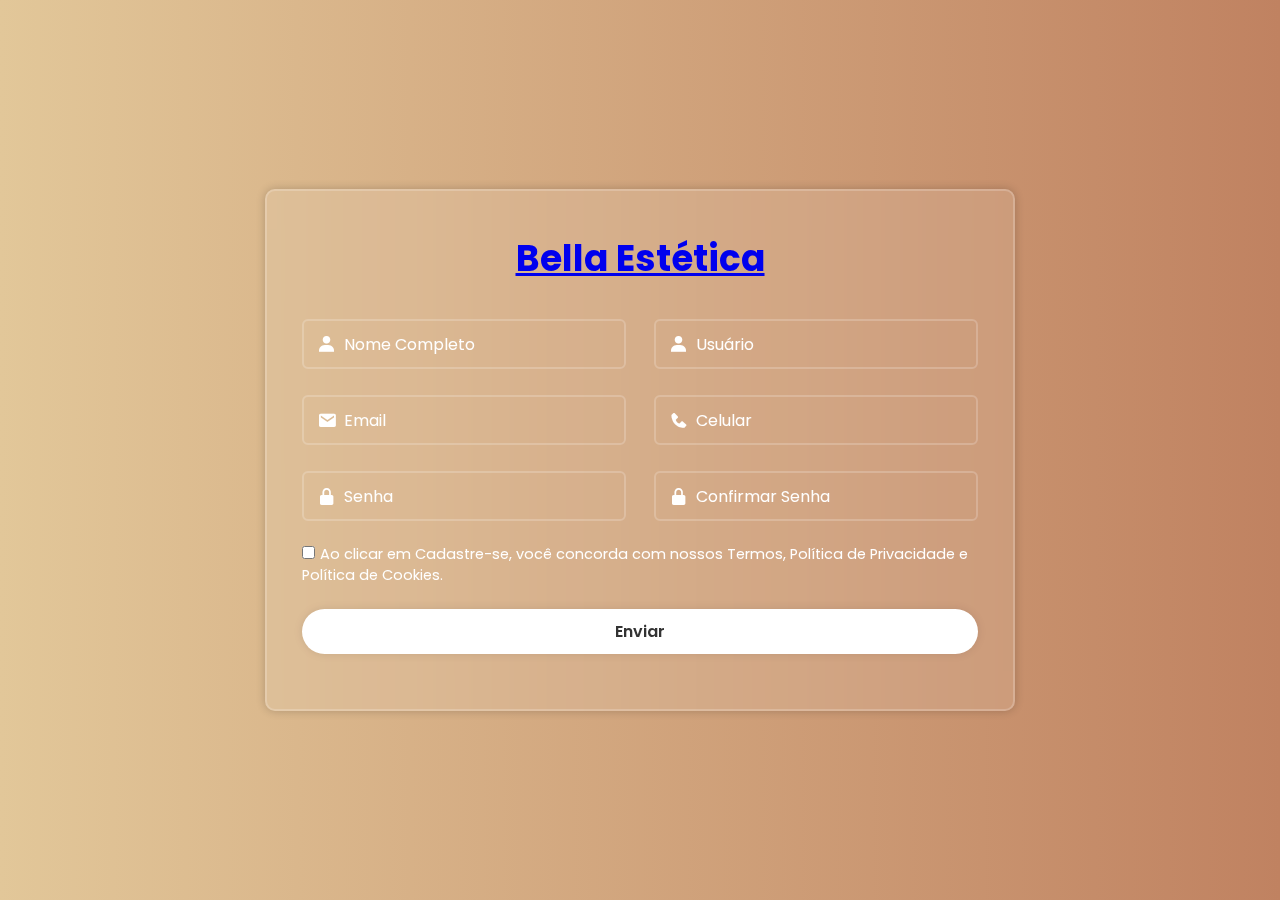
<file: NOVO SITE/cadastro.html>
<!DOCTYPE html>
<html lang="pt-br">

<head>
  <meta charset="UTF-8">
  <meta name="viewport" content="width=device-width, initial-scale=1.0">
  <title>Bella Estética|Cadastro</title>
  <link rel="stylesheet" href="./css/cadastro.css">
  <link href='https://unpkg.com/boxicons@2.1.4/css/boxicons.min.css' rel='stylesheet'>

</head>

<body>
  <div class="wrapper">
    <form action="">
      <a href="./index.html"><h1>Bella Estética</h1></a>
      <div class="input-box">
        <div class="input-field">
          <input type="text" placeholder="Nome Completo" required>
          <i class='bx bxs-user'></i>
        </div>
        <div class="input-field">
          <input type="text" placeholder="Usuário" required>
          <i class='bx bxs-user'></i>
        </div>
      </div>

      <div class="input-box">
        <div class="input-field">
          <input type="email" placeholder="Email" required>
          <i class='bx bxs-envelope'></i>
        </div>
        <div class="input-field">
          <input type="number" placeholder="Celular" required>
          <i class='bx bxs-phone'></i>
        </div>
      </div>

      <div class="input-box">
        <div class="input-field">
          <input type="password" placeholder="Senha" required>
          <i class='bx bxs-lock-alt'></i>
        </div>
        <div class="input-field">
          <input type="password" placeholder="Confirmar Senha" required>
          <i class='bx bxs-lock-alt'></i>
        </div>
      </div>

      <label><input type="checkbox">Ao clicar em Cadastre-se, você concorda com nossos Termos, Política de Privacidade e
        Política de Cookies. </label>

        <button type="submit" class="btn animate-btn">Enviar</button>
    </form>
  </div>

</body>

</html>
</file>
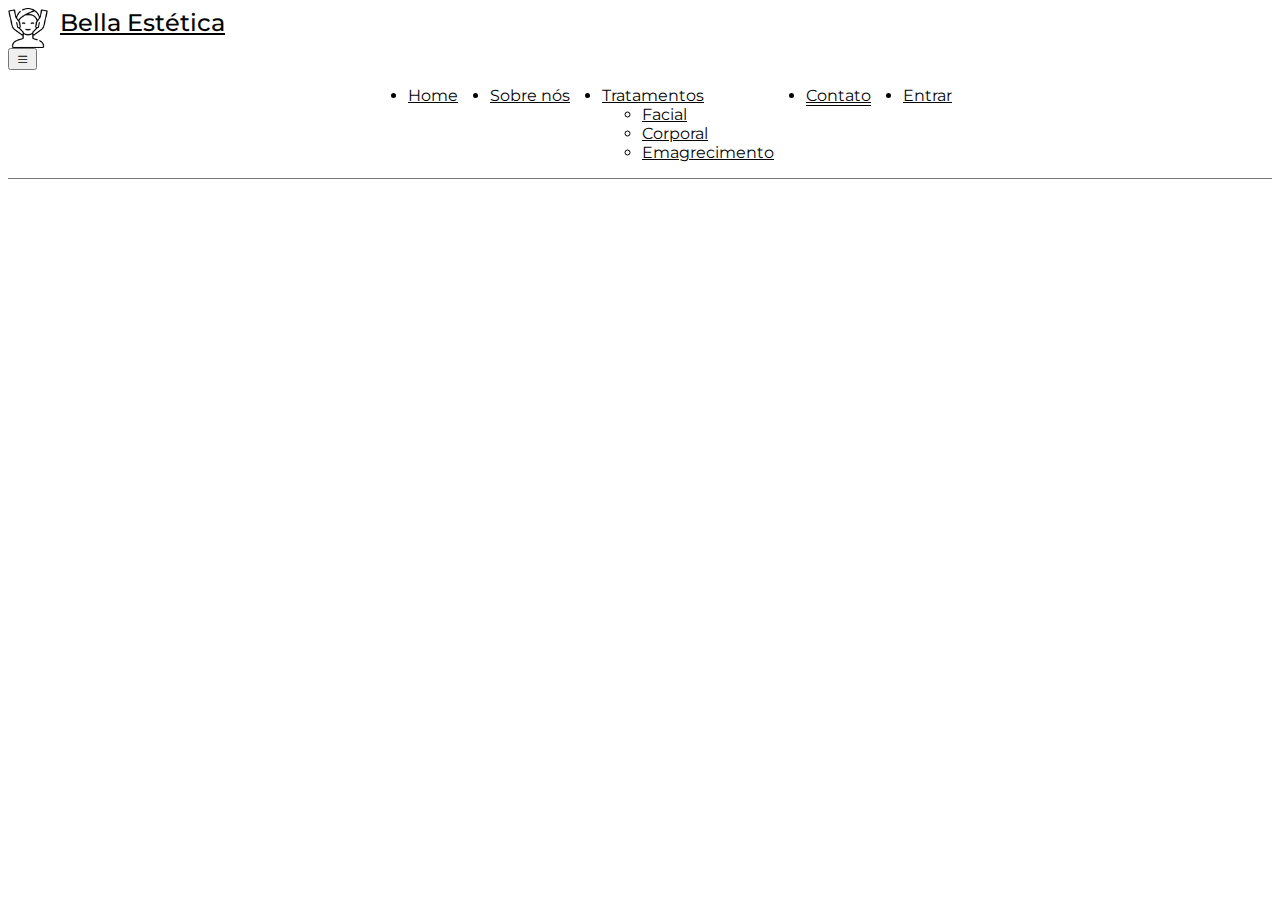
<file: NOVO SITE/contato.html>
<!DOCTYPE html>
<html lang="pt-br">

<head>
  <meta charset="UTF-8">
  <meta name="viewport" content="width=device-width, initial-scale=1.0">
  <link rel="shortcut icon" href="./img/tratamento-facial.png" type="image/x-icon">
  <title>Bella Estética</title>
  <!-- para inserir icone -->
  <link rel="shortcut icon" href="favicon.ico" type="image/x-icon">
  <!-- Google fonts - Montserrat -->
  <link rel="preconnect" href="https://fonts.googleapis.com">
  <link rel="preconnect" href="https://fonts.gstatic.com" crossorigin>
  <link
    href="https://fonts.googleapis.com/css2?family=M+PLUS+Rounded+1c:wght@300;400;500&family=Montserrat:ital,wght@0,300;0,400;0,500;1,200;1,300;1,400;1,500&family=Nunito:ital,wght@1,300;1,400;1,500;1,600&family=Poppins:ital,wght@1,300;1,400;1,500;1,600;1,700;1,800;1,900&display=swap"
    rel="stylesheet">
  <!-- CSS Bootstrap -->
  <link href="https://cdn.jsdelivr.net/npm/bootstrap@5.3.2/dist/css/bootstrap.min.css" rel="stylesheet"
    integrity="sha384-T3c6CoIi6uLrA9TneNEoa7RxnatzjcDSCmG1MXxSR1GAsXEV/Dwwykc2MPK8M2HN" crossorigin="anonymous">
  <!-- Bootstrap icon -->
  <link rel="stylesheet" href="https://cdn.jsdelivr.net/npm/bootstrap-icons@1.11.2/font/bootstrap-icons.min.css">
  <!-- CSS do projeto  -->
  <link rel="stylesheet" href="./css/style.css">
  <!-- javascrypt Bootstrap -->
  <script src="https://cdn.jsdelivr.net/npm/bootstrap@5.3.2/dist/js/bootstrap.bundle.min.js"
    integrity="sha384-C6RzsynM9kWDrMNeT87bh95OGNyZPhcTNXj1NW7RuBCsyN/o0jlpcV8Qyq46cDfL"
    crossorigin="anonymous"></script>
</head>

<body>


  <!-- NAV BAR -->
  <nav class="navbar navbar-expand-lg fixed-top bg-primary-color" id="navbar">
    <div class="container py-3">
      <!-- Icone -->
      <a class="navbar-brand" href="./index.html">
        <img src="img/tratamento-facial.png" alt="Bella Estetica" />
        <span>Bella Estética</span>
      </a>
      <button class="navbar-toggler" type="button" data-bs-toggle="collapse" data-bs-target="#navbar-items"
        aria-controls="navbar-items" aria-expanded="false" aria-label="Toggle navigation">
        <i class="bi bi-list"></i>
      </button>
      <div class="collapse navbar-collapse" id="navbar-items">
        <ul class="navbar-nav me-auto mb-2 mb-lg-0">
          <li class="nav-item">
            <a class="nav-link primary-color  " aria-current="page" href="./index.html">Home</a>
          </li>
          <li class="nav-item">
            <a class="nav-link primary-color" href="./sobre.html">Sobre nós</a>
          </li>
          <li class="nav-item dropdown">
            <a class="nav-link dropdown-toggle" href="#" id="navbarDropdown" role="button" data-bs-toggle="dropdown" aria-expanded="false">Tratamentos</a>
            <ul class="dropdown-menu" aria-labelledby="navbarDropdown">
              <li><a class="dropdown-item" href="./Tfacial.html">Facial</a></li>
              <li><a class="dropdown-item" href="./Tcorporal.html">Corporal</a></li>
              <li><a class="dropdown-item" href="./Temagrecimento.html">Emagrecimento</a></li>
            </ul>
          <li class="nav-item">
            <a class="nav-link primary-color active" href="./contato.html">Contato</a>
          </li>
          <li class="nav-item">
            <a class="nav-link primary-color" href="./login.html">Entrar</a>
          </li>
        </ul>
      </div>
    </div>
  </nav>

<body>
 
  <section class="contato">
    <div class="container">
      <div class="mapa">
        <iframe
          src="https://www.google.com/maps/embed?pb=!1m18!1m12!1m3!1d3679.263455526758!2d-43.45324822391467!3d-22.755602132486842!2m3!1f0!2f0!3f0!3m2!1i1024!2i768!4f13.1!3m3!1m2!1s0x9967a99225f96f%3A0xec20bfc8ff090b46!2sSenac%20Nova%20Igua%C3%A7u!5e0!3m2!1spt-BR!2sbr!4v1701112441442!5m2!1spt-BR!2sbr"
          width="100%" height="500" style="border:0;" allowfullscreen="" loading="lazy"
          referrerpolicy="no-referrer-when-downgrade"></iframe>
      </div>
    </div>
  </section>


</body>
</file>
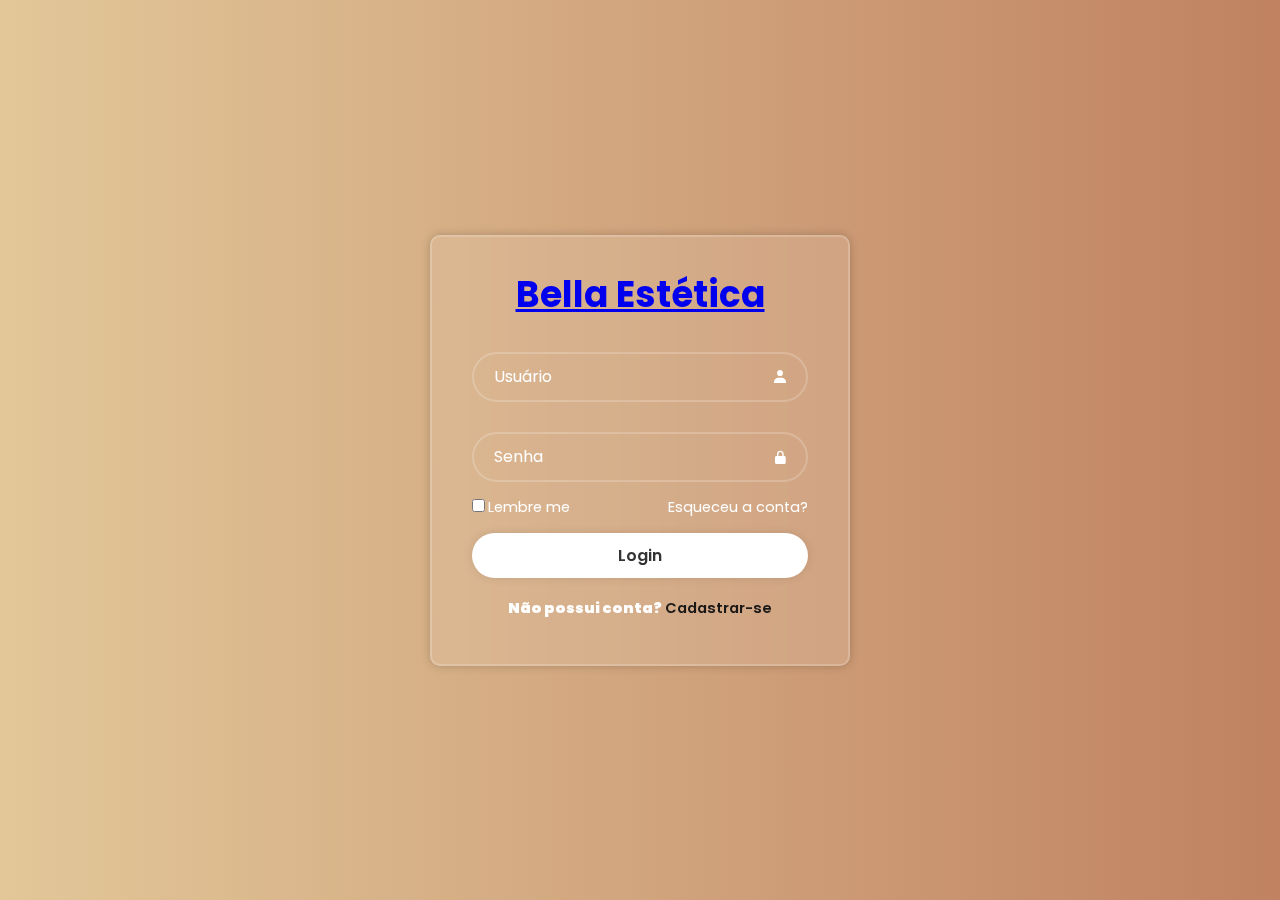
<file: NOVO SITE/login.html>
<!DOCTYPE html>
<html lang="pt-br">
<head>
  <meta charset="UTF-8">
  <meta name="viewport" content="width=device-width, initial-scale=1.0">
  <title>Bella Estétical|Login</title>
  <link href='https://unpkg.com/boxicons@2.1.4/css/boxicons.min.css' rel='stylesheet'>
<link rel="stylesheet" href="./css/login.css">

</head>
<body>
  <div class="wrapper">
    <form action="">
      <!-- tornar o noma ancora para a home  -->
      <a href="./index.html"><h1>Bella Estética</h1></a>
      <!-- usuario -->
      <div class="input-box">
        <input type="text" placeholder="Usuário" required>
        <i class='bx bxs-user'></i>
      </div>
      <!-- senha -->
      <div class="input-box">
        <input type="password" placeholder="Senha" required>
        <i class='bx bxs-lock-alt'></i>
      </div>
      <div class="remember-forgot">
        <label><input type="checkbox">Lembre me</label>
        <a href="#">Esqueceu a conta?</a>
      </div>
      <button type="submit" class="btn animate-btn">Login</button>
      <div class="register-link">
        <p>Não possui conta?<a href="./cadastro.html"> Cadastrar-se</a></p>
      </div>
    </form>
  </div>
</body>
</html>
</file>
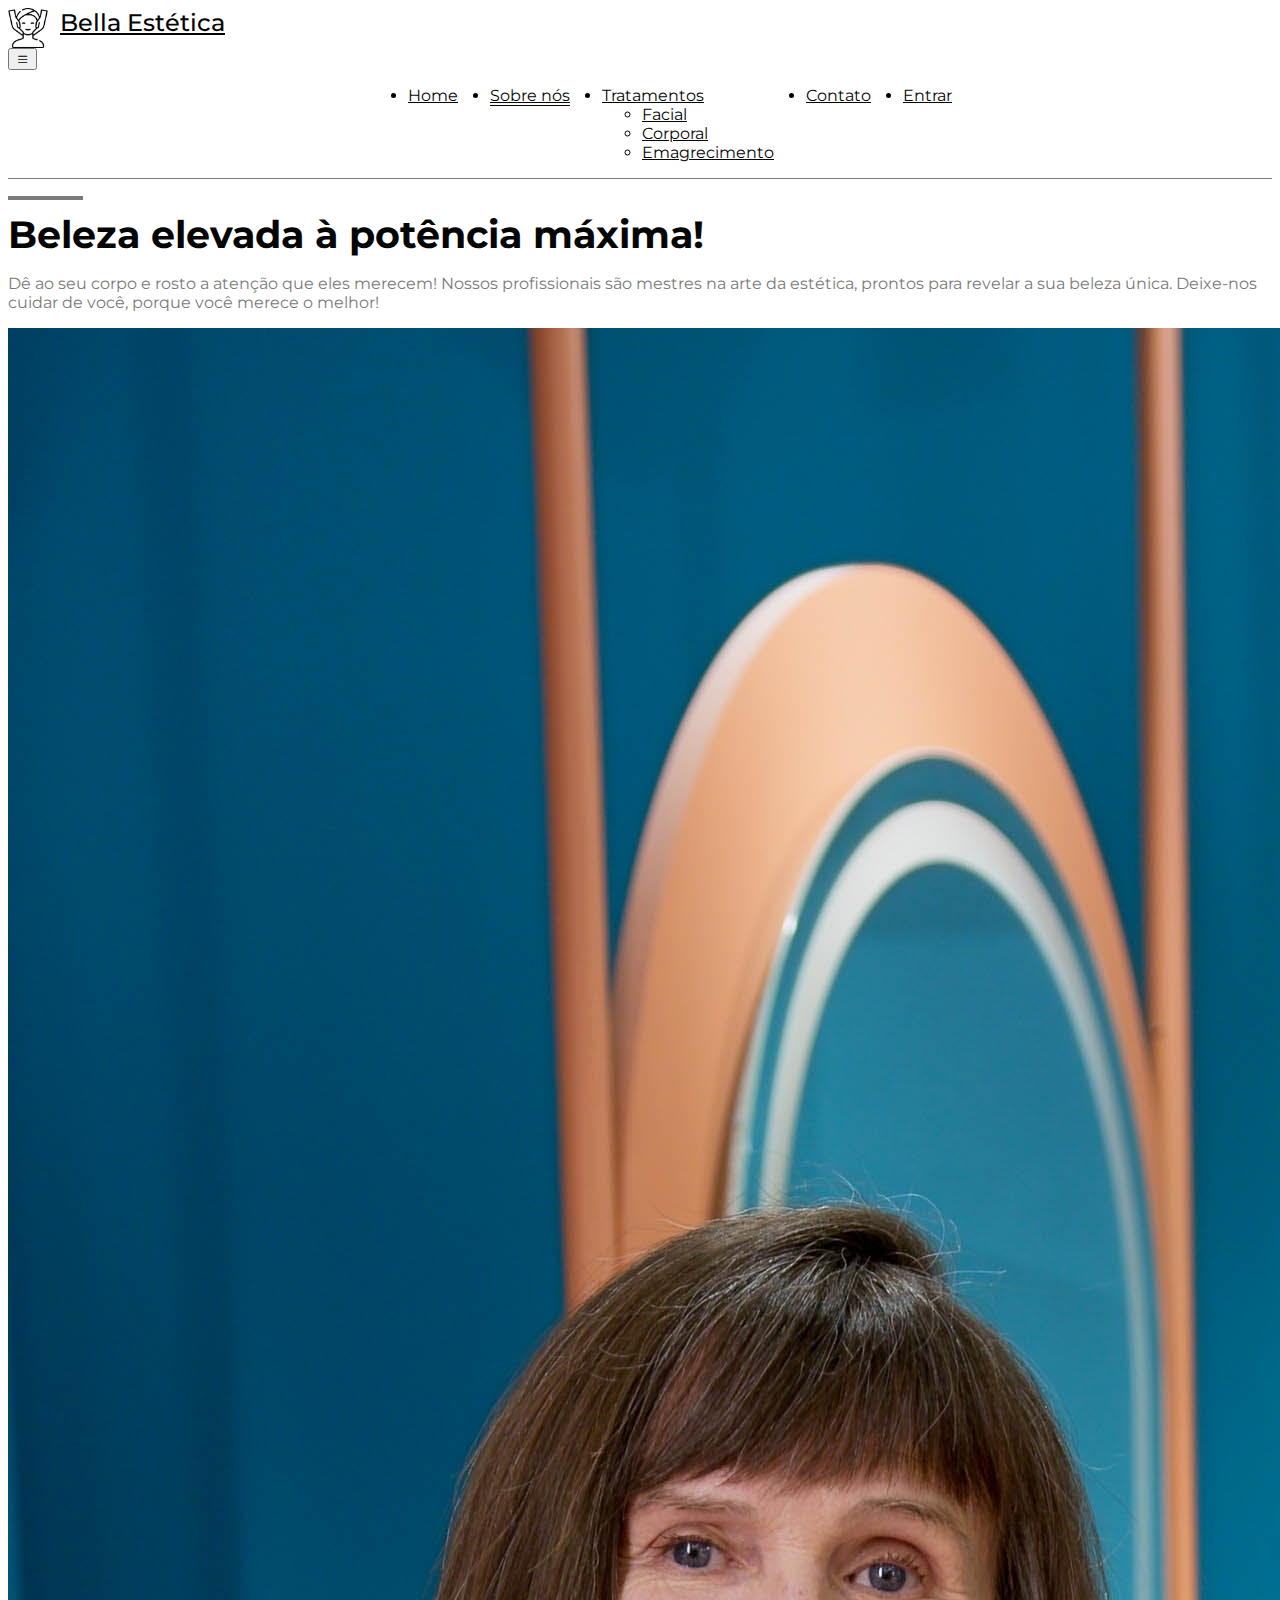
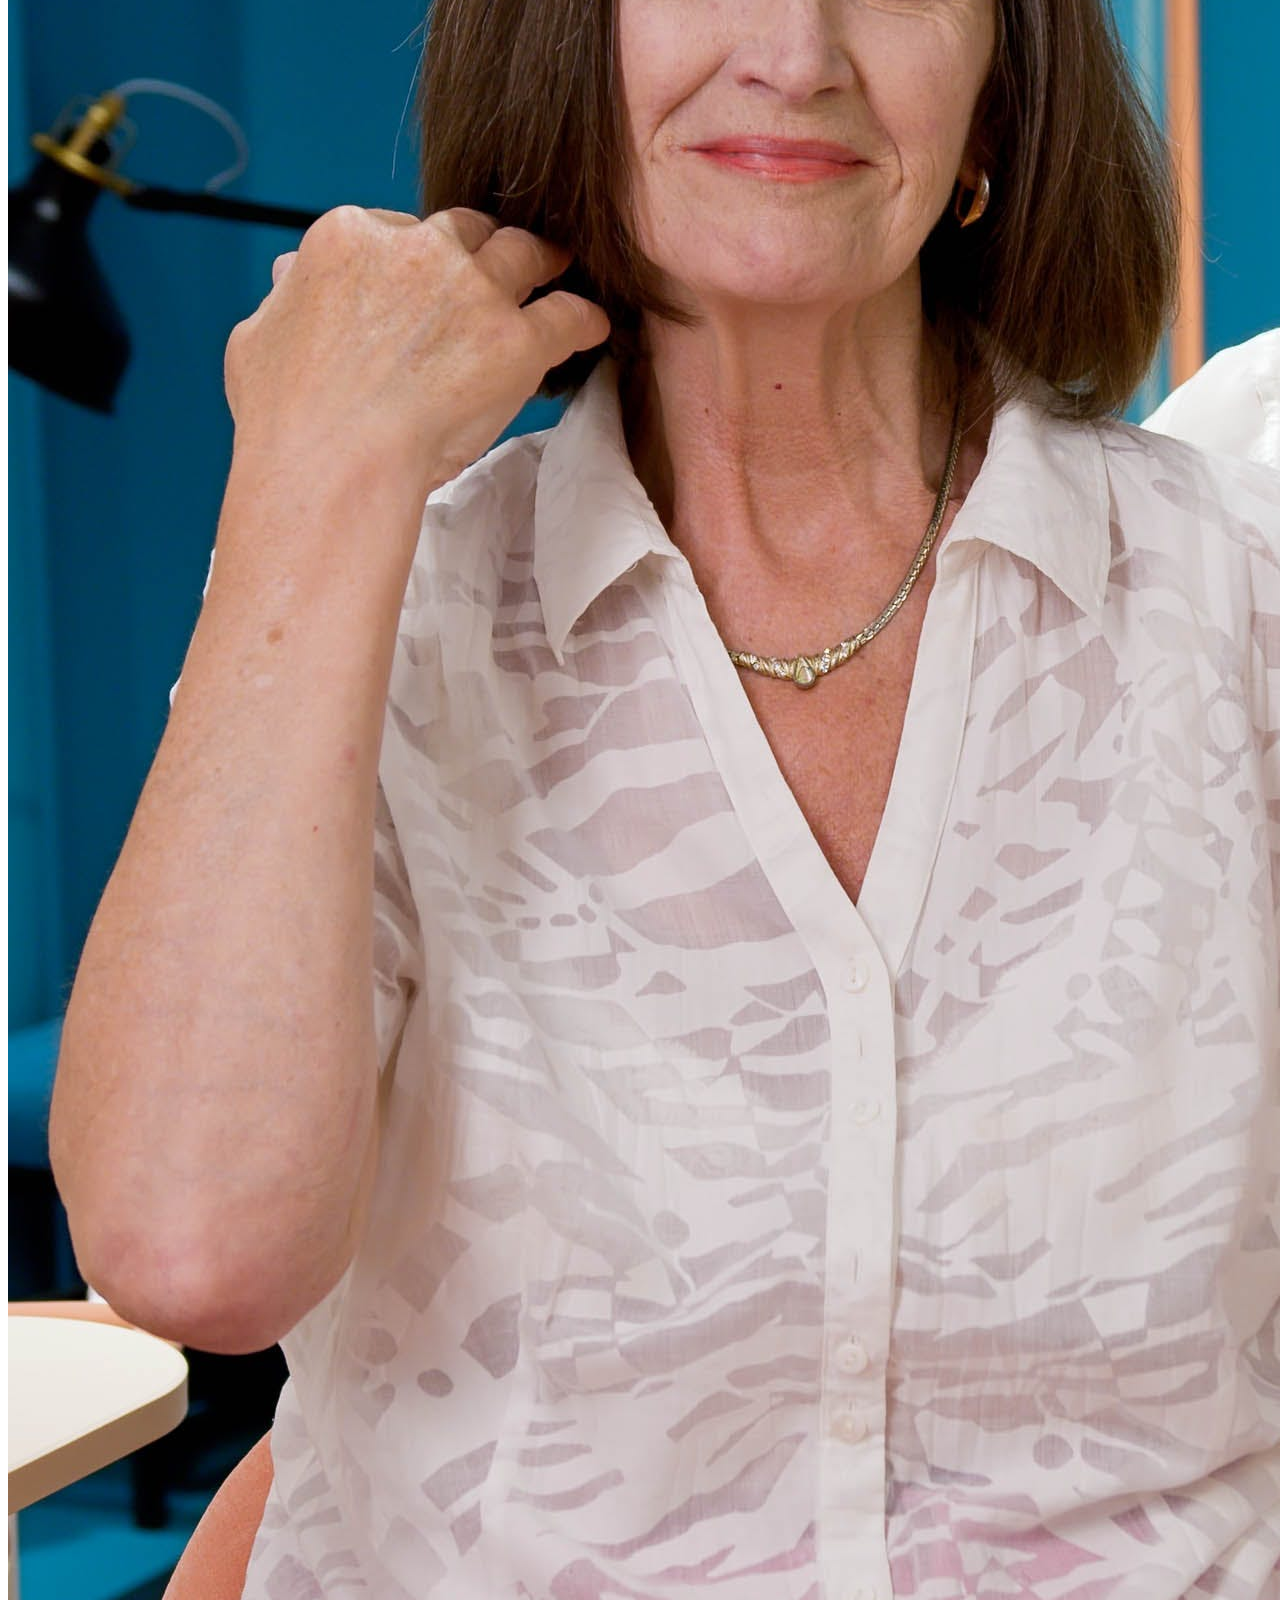
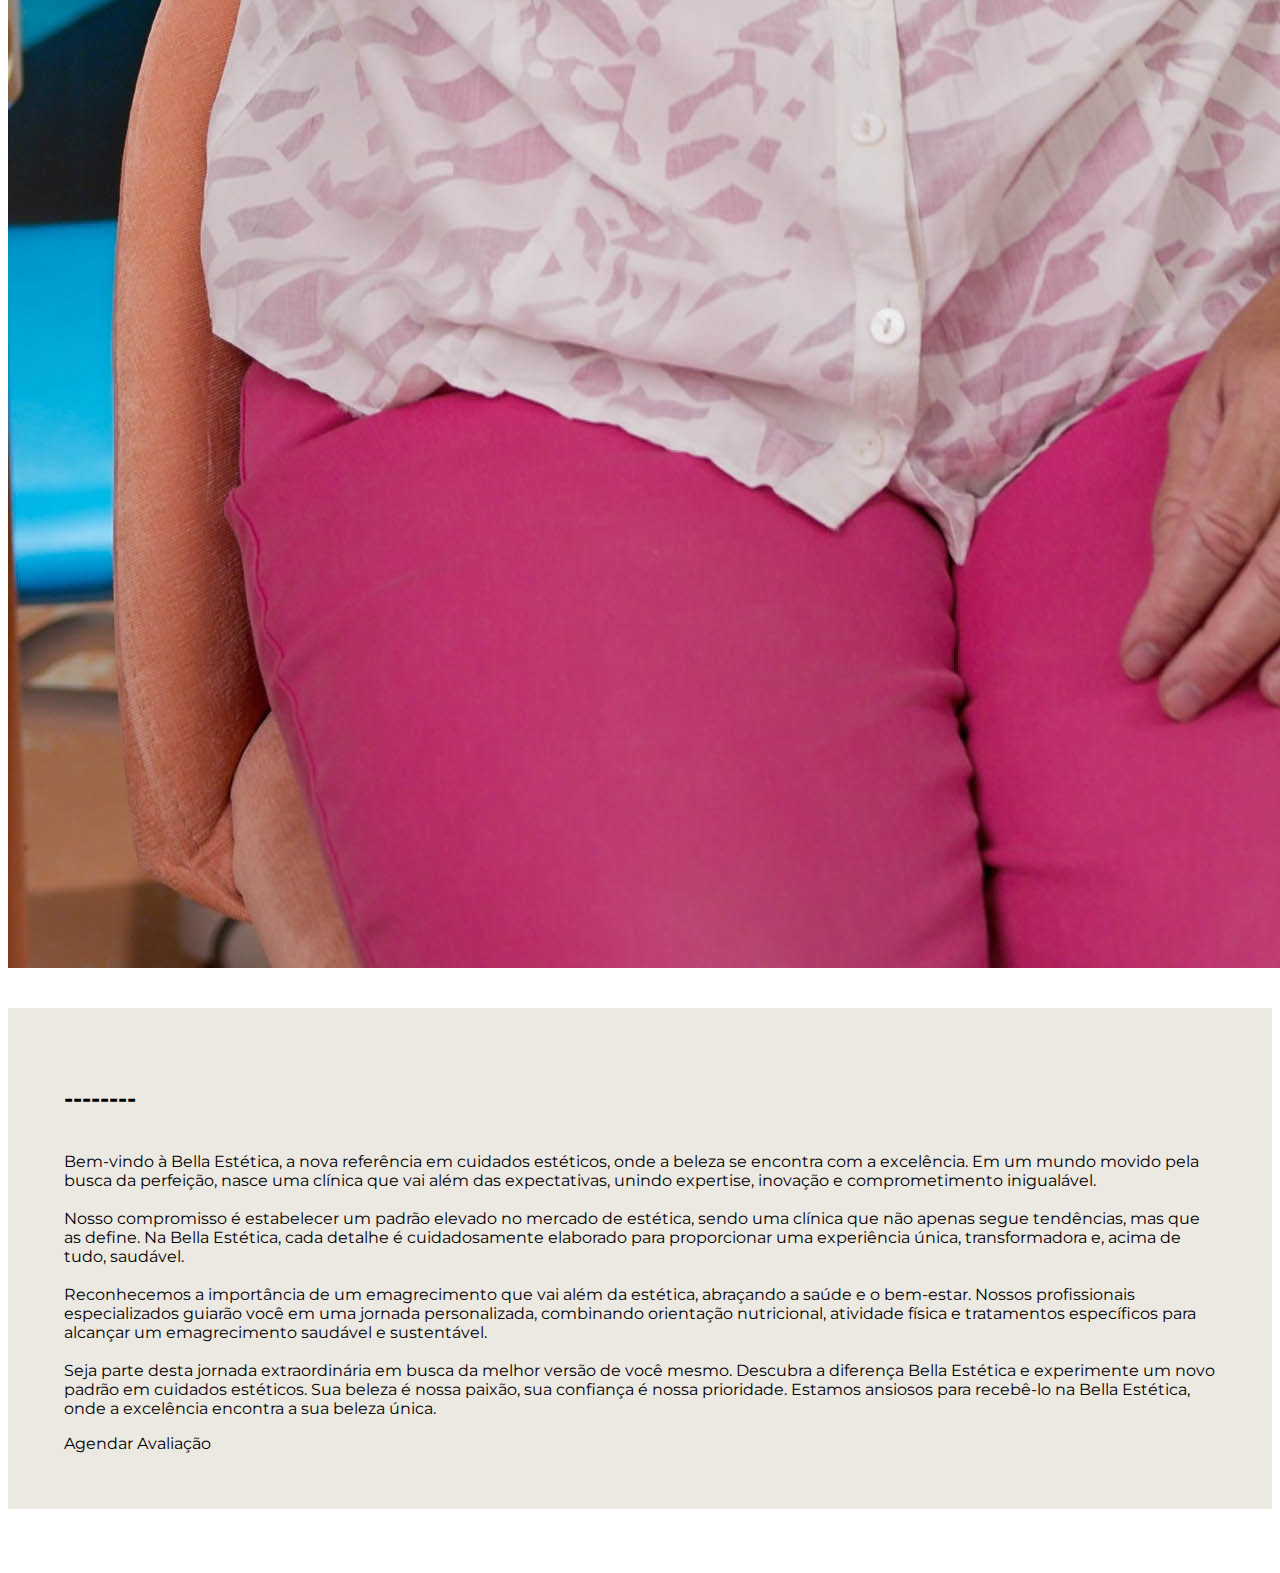
<file: NOVO SITE/sobre.html>
<!DOCTYPE html>
<html lang="pt-br">

<head>
  <meta charset="UTF-8">
  <meta name="viewport" content="width=device-width, initial-scale=1.0">
  <link rel="shortcut icon" href="./img/tratamento-facial.png" type="image/x-icon">
  <title>Bella Estética</title>
  <!-- para inserir icone -->
  <link rel="shortcut icon" href="favicon.ico" type="image/x-icon">
  <!-- Google fonts - Montserrat -->
  <link rel="preconnect" href="https://fonts.googleapis.com">
  <link rel="preconnect" href="https://fonts.gstatic.com" crossorigin>
  <link
    href="https://fonts.googleapis.com/css2?family=M+PLUS+Rounded+1c:wght@300;400;500&family=Montserrat:ital,wght@0,300;0,400;0,500;1,200;1,300;1,400;1,500&family=Nunito:ital,wght@1,300;1,400;1,500;1,600&family=Poppins:ital,wght@1,300;1,400;1,500;1,600;1,700;1,800;1,900&display=swap"
    rel="stylesheet">
  <!-- CSS Bootstrap -->
  <link href="https://cdn.jsdelivr.net/npm/bootstrap@5.3.2/dist/css/bootstrap.min.css" rel="stylesheet"
    integrity="sha384-T3c6CoIi6uLrA9TneNEoa7RxnatzjcDSCmG1MXxSR1GAsXEV/Dwwykc2MPK8M2HN" crossorigin="anonymous">
  <!-- Bootstrap icon -->
  <link rel="stylesheet" href="https://cdn.jsdelivr.net/npm/bootstrap-icons@1.11.2/font/bootstrap-icons.min.css">
  <!-- CSS do projeto  -->
  <link rel="stylesheet" href="./css/style.css">
  <!-- javascrypt Bootstrap -->
  <script src="https://cdn.jsdelivr.net/npm/bootstrap@5.3.2/dist/js/bootstrap.bundle.min.js"
    integrity="sha384-C6RzsynM9kWDrMNeT87bh95OGNyZPhcTNXj1NW7RuBCsyN/o0jlpcV8Qyq46cDfL"
    crossorigin="anonymous"></script>
</head>

<body>


  <!-- NAV BAR -->
  <nav class="navbar navbar-expand-lg fixed-top bg-primary-color" id="navbar">
    <div class="container py-3">
      <!-- Icone -->
      <a class="navbar-brand" href="./index.html">
        <img src="img/tratamento-facial.png" alt="Bella Estetica" />
        <span>Bella Estética</span>
      </a>
      <button class="navbar-toggler" type="button" data-bs-toggle="collapse" data-bs-target="#navbar-items"
        aria-controls="navbar-items" aria-expanded="false" aria-label="Toggle navigation">
        <i class="bi bi-list"></i>
      </button>
      <div class="collapse navbar-collapse" id="navbar-items">
        <ul class="navbar-nav me-auto mb-2 mb-lg-0">
          <li class="nav-item">
            <a class="nav-link primary-color  " aria-current="page" href="./index.html">Home</a>
          </li>
          <li class="nav-item">
            <a class="nav-link primary-color active" href="./sobre.html">Sobre nós</a>
          </li>
          <li class="nav-item dropdown">
            <a class="nav-link dropdown-toggle" href="#" id="navbarDropdown" role="button" data-bs-toggle="dropdown" aria-expanded="false">Tratamentos</a>
            <ul class="dropdown-menu" aria-labelledby="navbarDropdown">
              <li><a class="dropdown-item" href="./Tfacial.html">Facial</a></li>
              <li><a class="dropdown-item" href="./Tcorporal.html">Corporal</a></li>
              <li><a class="dropdown-item" href="./Temagrecimento.html">Emagrecimento</a></li>
            </ul>
          <li class="nav-item">
            <a class="nav-link primary-color" href="./contato.html">Contato</a>
          </li>
          <li class="nav-item">
            <a class="nav-link primary-color" href="./login.html">Entrar</a>
          </li>
        </ul>
      </div>
    </div>
  </nav>

<body>
  <!-- EQUIPE -->
  <div class="container" id="info-container">
    <div class="col-12">
      <h2 class="title primary-color"> Beleza elevada à potência máxima!</h2>
      <p class="subtitle secondary-color">
        Dê ao seu corpo e rosto a atenção que eles merecem! Nossos profissionais são mestres na arte da estética,
        prontos para revelar a sua beleza única. Deixe-nos cuidar de você, porque você merece o melhor!
      </p>
    </div>
    <div class="col-12">
      <div class="row">
        <div class="col-12 col-md-5" id="info-banner">
          <img src="img/donas.jpg" alt="Informações" class="img-fluid" />
        </div>
        <div class="col-12 col-md-7 bg-secondary-color" id="info-content">
          <div class="row">
            <div class="col-12">
              <h2 class="">--------</h2>
              <br class="subtitle secondary-color">
              Bem-vindo à Bella Estética, a nova referência em cuidados estéticos, onde a beleza se encontra com a
              excelência. Em um mundo movido pela busca da perfeição, nasce uma clínica que vai além das expectativas,
              unindo expertise, inovação e comprometimento inigualável.
              </br></br>
              Nosso compromisso é estabelecer um padrão elevado no mercado de estética, sendo uma clínica que não apenas
              segue tendências, mas que as define. Na Bella Estética, cada detalhe é cuidadosamente elaborado para
              proporcionar uma experiência única, transformadora e, acima de tudo, saudável.
              </br></br>
              Reconhecemos a importância de um emagrecimento que vai além da estética, abraçando a saúde e o bem-estar.
              Nossos profissionais especializados guiarão você em uma jornada personalizada, combinando orientação
              nutricional, atividade física e tratamentos específicos para alcançar um emagrecimento saudável e
              sustentável.
              </br></br>
              Seja parte desta jornada extraordinária em busca da melhor versão de você mesmo. Descubra a diferença
              Bella Estética e experimente um novo padrão em cuidados estéticos. Sua beleza é nossa paixão, sua
              confiança é nossa prioridade. Estamos ansiosos para recebê-lo na Bella Estética, onde a excelência
              encontra a sua beleza única.
              </p>
            </div>
            <!-- informativos numericos  -->
            <!--  <div class="col-12" id="info-numbers">
              <div class="row">
                <div class="col-4">
                  <h3 class="primary-color">18</h3>
                  <p class="secondary-color">Anos na construção civil</p>
                </div>
                <div class="col-4">
                  <h3 class="primary-color">95</h3>
                  <p class="secondary-color">Projetos executados</p>
                </div>
                <div class="col-4">
                  <h3 class="primary-color">639</h3>
                  <p class="secondary-color">Clientes</p>
                </div>
              </div>
            </div> -->
            <div class="col-12">
              <a class="btn btn-dark">Agendar Avaliação</a>
            </div>
          </div>
        </div>
      </div>
    </div>
  </div>


</body>
</file>
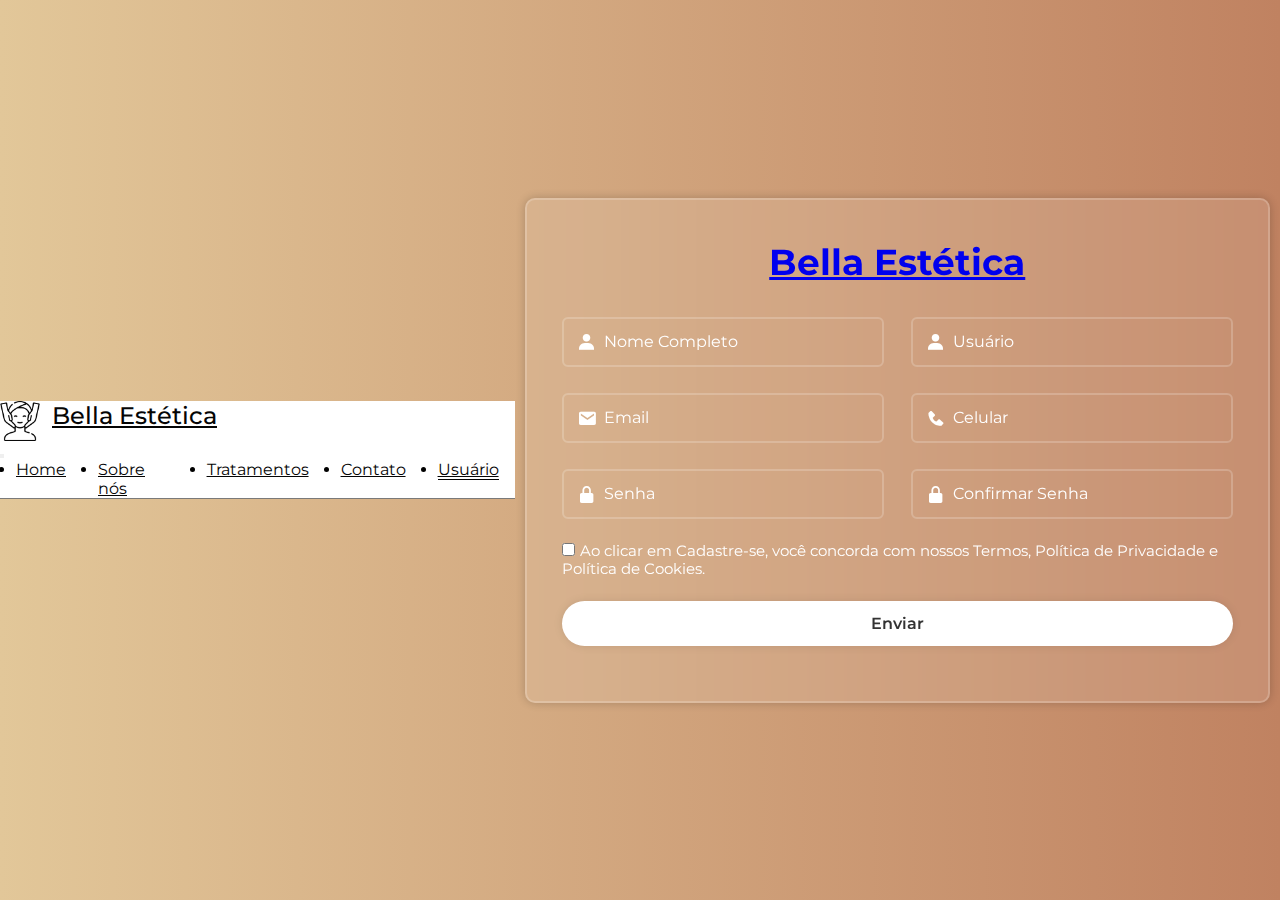
<file: NOVO SITE/usuario.html>
<!DOCTYPE html>
<html lang="pt-br">

<head>
  <meta charset="UTF-8">
  <meta name="viewport" content="width=device-width, initial-scale=1.0">
  <link rel="shortcut icon" href="./img/tratamento-facial.png" type="image/x-icon">
  <title>Bella Estética</title>
  <!-- para inserir icone -->
  <link rel="shortcut icon" href="favicon.ico" type="image/x-icon">
  <!-- Google fonts - Montserrat -->
  <link rel="preconnect" href="https://fonts.googleapis.com">
  <link rel="preconnect" href="https://fonts.gstatic.com" crossorigin>
  <link
    href="https://fonts.googleapis.com/css2?family=M+PLUS+Rounded+1c:wght@300;400;500&family=Montserrat:ital,wght@0,300;0,400;0,500;1,200;1,300;1,400;1,500&family=Nunito:ital,wght@1,300;1,400;1,500;1,600&family=Poppins:ital,wght@1,300;1,400;1,500;1,600;1,700;1,800;1,900&display=swap"
    rel="stylesheet">
  <!-- CSS Bootstrap -->
  <link href="https://cdn.jsdelivr.net/npm/bootstrap@5.3.2/dist/css/bootstrap.min.css" rel="stylesheet"
    integrity="sha384-T3c6CoIi6uLrA9TneNEoa7RxnatzjcDSCmG1MXxSR1GAsXEV/Dwwykc2MPK8M2HN" crossorigin="anonymous">
  <!--  css icon -->
  <link href='https://unpkg.com/boxicons@2.1.4/css/boxicons.min.css' rel='stylesheet'>
  <!-- CSS do projeto  -->
  <link rel="stylesheet" href="./css/cadastro.css">
  <link rel="stylesheet" href="./css/style.css">
  <!-- javascrypt Bootstrap -->
  <script src="https://cdn.jsdelivr.net/npm/bootstrap@5.3.2/dist/js/bootstrap.bundle.min.js"
    integrity="sha384-C6RzsynM9kWDrMNeT87bh95OGNyZPhcTNXj1NW7RuBCsyN/o0jlpcV8Qyq46cDfL"
    crossorigin="anonymous"></script>
</head>
 <!-- NAV BAR -->
 <nav class="navbar navbar-expand-lg fixed-top bg-primary-color" id="navbar">
  <div class="container py-3">
    <!-- Icone -->
    <a class="navbar-brand" href="./index.html">
      <img src="img/tratamento-facial.png" alt="Bella Estetica" />
      <span>Bella Estética</span>
    </a>
    <button class="navbar-toggler" type="button" data-bs-toggle="collapse" data-bs-target="#navbar-items"
      aria-controls="navbar-items" aria-expanded="false" aria-label="Toggle navigation">
      <i class="bi bi-list"></i>
    </button>
    <div class="collapse navbar-collapse" id="navbar-items">
      <ul class="navbar-nav me-auto mb-2 mb-lg-0">
        <li class="nav-item">
          <a class="nav-link primary-color  " aria-current="page" href="#">Home</a>
        </li>
        <li class="nav-item">
          <a class="nav-link primary-color" href="./sobre.html">Sobre nós</a>
        </li>
        <li class="nav-item">
          <a class="nav-link primary-color" href="./tratamentos.html">Tratamentos</a>
        </li>
        <li class="nav-item">
          <a class="nav-link primary-color " href="./contato.html">Contato</a>
        </li>
        <li class="nav-item">
          <a class="nav-link primary-color active" href="./login.html">Usuário</a>
        </li>
      </ul>
    </div>
  </div>
</nav>
<body>
  <div class="wrapper">
    <form action="">
      <a href="./index.html"><h1>Bella Estética</h1></a>
      <div class="input-box">
        <div class="input-field">
          <input type="text" placeholder="Nome Completo" required>
          <i class='bx bxs-user'></i>
        </div>
        <div class="input-field">
          <input type="text" placeholder="Usuário" required>
          <i class='bx bxs-user'></i>
        </div>
      </div>

      <div class="input-box">
        <div class="input-field">
          <input type="email" placeholder="Email" required>
          <i class='bx bxs-envelope'></i>
        </div>
        <div class="input-field">
          <input type="number" placeholder="Celular" required>
          <i class='bx bxs-phone'></i>
        </div>
      </div>

      <div class="input-box">
        <div class="input-field">
          <input type="password" placeholder="Senha" required>
          <i class='bx bxs-lock-alt'></i>
        </div>
        <div class="input-field">
          <input type="password" placeholder="Confirmar Senha" required>
          <i class='bx bxs-lock-alt'></i>
        </div>
      </div>

      <label><input type="checkbox">Ao clicar em Cadastre-se, você concorda com nossos Termos, Política de Privacidade e
        Política de Cookies. </label>

        <button type="submit" class="btn animate-btn">Enviar</button>
    </form>
  </div>



</body>
</file>
<file: NOVO SITE/css/cadastro.css>
@import url('https://fonts.googleapis.com/css2?family=M+PLUS+Rounded+1c:wght@300;400;500&family=Nunito:ital,wght@1,300;1,400;1,500;1,600&family=Poppins:ital,wght@1,300;1,400;1,500;1,600;1,700;1,800;1,900&display=swap');

* {
  margin: 0;
  padding: 0;
  box-sizing: border-box;
  font-family: 'Poppins', sans-serif;
}

body {
  display: flex;
  justify-content: center;
  align-items: center;
  min-height: 100vh;
  background-image: linear-gradient(to right, rgb(226, 199, 153), rgb(192, 130, 97));
  /* para img */ 
 /*  background-size: cover;
  background-position: center;
 */
}

.wrapper {
  width: 750px;
  background: rgba(255, 255, 255, .1);
  border: 2px solid rgba(255, 255, 255, .2);
  box-shadow: 0 0 10px rgba(0, 0, 0, .2);
  backdrop-filter: blur(20px);
  border-radius: 10px;
  color: #fff;
  /* distancias internas entre as bordas e os elementos */
  padding: 40px 35px 55px;
  /* para quando reduzir não tocar no formulario margem lateral */
  margin: 0 10px;

}

.wrapper h1 {
  font-size: 36px;
  text-align: center;
  margin-bottom: 20px;
}

.wrapper .input-box {
  display: flex;
  justify-content: space-between;
  flex-wrap: wrap;

}

.input-box .input-field {
  position: relative;
  /* distandia entre as dias colunas de input */
  width: 48%;
  margin: 13px 0;
  height: 50px;
}


.input-box .input-field input {
  width: 100%;
  height: 100%;
  background: transparent;
  border: 2px solid rgba(255, 255, 255, .2);
  outline: none;
  font-size: 16px;
  /* para definr a cor do imput */
  color: #fff;
  border-radius: 6px;
  /*   espaçamento interno */
  padding: 15px 15px 15px 40px;
}


.input-box .input-field input::placeholder {
  /* cor antes do ato de digitar  */
  color: #fff;
}

.input-box .input-field i {
  position: absolute;
  top: 50%;
  left: 15px;
  transform: translateY(-50%);
  font-size: 20px;
}

.wrapper label {
  display: inline-block;
  font-size: 14.5px;
  margin: 10px 0 23px;
}

.wrapper label input {
  accent-color: #fff;
  margin-right: 5px;
}

.wrapper .btn {
  /* largura */
  width: 100%;
  /* altura */
  height: 45px;
  background: #fff;
  border: none;
  /* remove a borda de destaque padrã */
  outline: none;
  border-radius: 45px;
  box-shadow: 0 0 10px rgba(0, 0, 0, .1);
  cursor: pointer;
  font-size: 16px;
  color: #333;
  /* especifica o peso da fonte */
  font-weight: 600;
}
.btn .animate-btn {
  animation: animate-outline 1s ease-out infinite;
}

.btn:hover {
  background-color: #ffffffb7;
}

@media(max-width:576px){
.input-box .input-field{
  width: 100%;
}
}
</file>
<file: NOVO SITE/css/style.css>
* {
  font-family: 'Montserrat', sans-serif;
}

.bg-primary-color {
  background-color: #fff;
}

.bg-secondary-color {
  background-color: #ece8e2;
}

.bg-dark-color {
  background-color: #050505;
}

.primary-color {
  color: #050505;
}

.secondary-color {
  color: #7a7a7a;
}

/* NAVBAR */

/* borda inferior  */
#navbar {
  border-bottom: 1px solid #7a7a7a;
}

#navbar a {
  color: #050505;
}

/* altra cor ao passer em cima  */
#navbar a:hover {
  color: #7a7a7a;
}

#navbar .active {
  border-bottom: 1px solid #050505;
}

.navbar-brand {
  display: flex;
}

/* largura img logo */
.navbar-brand img {
  width: 40px;
}

.navbar-brand span {
  font-weight: 500;
  font-size: 1.5em;
  margin-left: 0.5em;
}

/* disposição do itens menu  */
#navbar-items .navbar-nav {
  display: flex;
  justify-content: center;
  width: 100%;
}

#navbar-items .nav-item {
  margin: 0 1em;
}

/* SLIDER */
#slider {
  /* para afastar da barra ne navegação  */
  margin-top: 8em;
  /* para afastar do conteudo inferior   */
  margin-bottom: 1em;
}

/* para subir a legenda  */
#slider .carousel-caption {
  bottom: 3em;
}

#slider .carousel-caption h5 {
  font-size: 2.5em;
  text-shadow: #000 2px 2px;
}

.btn {
  /* de todos os botões do site  */
  border-radius: 1;
}

#slider .btn {
  padding: 0.3em 0.8em;
  font-size: 1em;
  margin-top: 1em;
}

.carousel-control-prev,
.carousel-control-next {
  opacity: 0.7;
}

/* icone slide  */
.carousel-control-prev i,
.carousel-control-next i {
  color: #111;
  font-size: 3em;
}

.carousel-indicators [data-bs-target] {
  background-color: #222;
  opacity: 0.8;
}

/*para intensificar a cor do indicador ativo  */
.carousel-indicators .active {
  background-color: #000;
}

/* ajuste para descktop - tablet para cima  */
@media (min-width: 768px) {

  /* mantive o botão em baixo para não prejudicar a imagem/ mas teste altearar a pripiedade para 15em centraliza o botão  */
  #slider .carousel-caption {
    bottom: 15em;
  }

  #slider .carousel-caption h5 {
    font-size: 3.5em;
    text-shadow: #000 2px 3px;
  }

  #slider .btn {
    padding: 0.6em 1.6em;
    font-size: 1.2em;
    margin-top: 1em;
  }

  .carousel-indicators {
    bottom: 7em;
  }
}

/* MINI BANNERS */
#mini-banners {
  margin-bottom: 4em;
}

#mini-banners .card {
  padding: 2em 0.3em;
  border-radius: 0;
  /* altura fixa doas banners  */
  height: 400px;
}

#mini-banners i {
  font-size: 4em;
}
/* borda titulo  */
#mini-banners .card-title {
  margin-bottom: 1.5em;
}

#mini-banners .btn {
  margin-top: 1.5em;
  padding: 0.6em 1.2em;
  /* rever  */
  background-color: #943939;
  border: none;
}

#mini-banners .card {
  margin-bottom: 1em;
}

/* ajuste para descktop  */
@media (min-width: 768px) {
  /* para sobrepor o mini banner no slide  */
  #mini-banners {
    margin-top: -6em;
  }
}

/* DESTAQUES */
#featured-container {
  /* espaçamento para a proxma sessão  */
  margin-bottom: 4em;
}

.title {
  font-size: 1.75em;
  margin-bottom: 0.4em;
  position: relative;
}
/* elemento superior ao titulo */
.title:before {
  width: 75px;
  border-top: 4px solid #7a7a7a;
  content: '';
  position: absolute;
  bottom: 2em;
}

#featured-images {
  margin-top: 2em;
}

#featured-images .col-md-4 {
  position: relative;
  cursor: pointer;
}

#featured-images .col-md-4:hover > .banner-content {
  opacity: 0.8;
}
/* posicionamento do texto*/
#featured-images .banner-content {
  position: absolute;
  top: 0;
  left: 0;
  height: 100%;
  width: 100%;
  background-color: #fff;
  display: flex;
  align-items: center;
  justify-content: center;
  /* para posicionar uma abaixo do outro  */
  flex-direction: column;
  opacity: 0.6;
  transition: 0.5s;
}

/* ajuste para descktop  */
@media (min-width: 768px) {
  .title {
    font-size: 2.4em;
  }

  .title:before {
    bottom: 1.5em;
  }

  #featured-images .banner-content {
    opacity: 0;
  }
}

/* INFO */
#info-content {
/* para distanciar do footer */
  margin-bottom: 4em;
  padding: 4em 1em;
}

#info-numbers {
  margin: 1.5em 0;
}
/* para alinha a img lateralmnete centralizada */
#info-banner {
  align-items: center;
  display: flex;
  margin-bottom: 2.5em;
}

/* para demonstrativos de valor  */
/* #info-numbers h3 {
  font-size: 3em;
} */


/* ajuste para descktop  */
@media (min-width: 768px) {
  #info-content {
    padding: 3.5em;
  }
}


/* FOOTER TOP */
#footer {
  padding: 3em 2em;
}

#footer-top {
  margin-bottom: 2em;
}

#footer-top,
#footer-top i {
  color: #fff;
}

#social-icons {
  text-align: right;
}

#social-icons i {
  /* espaçamento entre */
  margin-right: 1em;
  /* tamanho */
  font-size: 1.5em;
  cursor: pointer;
}
/* anterar cor ao passer por cima  */
#social-icons i:hover {
  color: #7a7a7a;
}


/* FOOTER DETAILS */
#footer-details {
  margin-bottom: 3em;
}
/* alinhamento para mobile  */
#news-container,
#contact-container,
#links-container {
  padding: 0;
  border: 0;
  margin-bottom: 2em;
}

#footer-details h4 {
  color: #fff;
  margin-bottom: 1.5em;
}

#news-container input {
  border-radius: 0;
  border: none;
}
/* para afastar os links */
#links-container li {
  margin-bottom: 0.5em;
}

#links-container a {
  text-decoration: none;
}
/* anterar cor ao passer por cima  */
#links-container a:hover {
  color: #fff;
}

/* FOOTER BOTTOM */

/* borda superior */
#footer-bottom {
  border-top: 1px solid #7a7a7a;
  padding-top: 2em;
}

#footer-bottom i {
  color: #e61e10;
}
/* ajuste para descktop  */
@media (min-width: 768px) {
  #news-container {
    padding-right: 2em;
  }
/* divisão entre as seções*/
  #contact-container {
    padding: 0 2em;
    border-left: 1px solid #7a7a7a;
    border-right: 1px solid #7a7a7a;
  }

  #links-container {
    padding-left: 2em;
  }
}
</file>
<file: NOVO SITE/css/login.css>
@import url('https://fonts.googleapis.com/css2?family=M+PLUS+Rounded+1c:wght@300;400;500&family=Nunito:ital,wght@1,300;1,400;1,500;1,600&family=Poppins:ital,wght@1,300;1,400;1,500;1,600;1,700;1,800;1,900&display=swap');

* {
  margin: 0;
  padding: 0;
  box-sizing: border-box;
  font-family: 'Poppins', sans-serif;
}

body {
  display: flex;
  justify-content: center;
  align-items: center;
  /* posiciona no meio da tela */
  min-height: 100vh;
  background-image: linear-gradient(to right, rgb(226, 199, 153), rgb(192, 130, 97));
}

.wrapper {
  width: 420px;
  background: rgba(255, 255, 255, .1);
  border: 2px solid rgba(255, 255, 255, .2);
  backdrop-filter: blur(20px);
  box-shadow: 0 0 10px rgba(0, 0, 0, .2);
  color: #ffff;
  border-radius: 10px;
  /* distancia interna */
  padding: 30px 40px;
}

.wrapper h1 {
  font-size: 36px;
  text-align: center;

}

.wrapper .input-box {
  position: relative;
  width: 100%;
  height: 50px;
  margin: 30px 0;
}

.input-box input {
  width: 100%;
  height: 100%;
  background: transparent;
  border: none;
  outline: none;
  border: 2px solid rgba(255, 255, 255, .2);
  border-radius: 40px;
  border-radius: 40px;
  font-size: 16px;
  color: #ffff;
  /* posicionamento  */
  padding: 20px 45px 20px 20px;
}

.input-box input::placeholder {
  color: #ffff;
}

/* verrrrrrr */
.input-box i {
  position: absolute;
  top: 50%;
  right: 20px;
  transform: translateY(-50%);
}

.wrapper .remember-forgot {
  display: flex;
  justify-content: space-between;
  font-size: 14.5px;
  margin: -15px 0 15px;
}

.remember-forgot label input {
  accent-color: #fff;
  margin-right: 3px;
}

.remember-forgot a {
  color: #fff;
  text-decoration: none;
}

/* efeito */
.remember-forgot a:hover {
  text-decoration: underline;
}

.wrapper .btn {
  width: 100%;
  height: 45px;
  background: #fff;
  border: none;
  outline: none;
  border-radius: 40px;
  box-shadow: 0 0 10px rgba(0, 0, 0, .1);
  cursor: pointer;
  font-size: 16px;
  color: #333;
  font-weight: 600;
}

.btn .animate-btn {
  animation: animate-outline 1s ease-out infinite;
}

.btn:hover {
  background-color: #ffffffb7;
}

.wrapper .register-link {
  font-size: 14.5px;
  text-align: center;
  margin: 20px 0 15px;
}

.register-link p {
  color: #fff;
  text-decoration: none;
  font-weight: 900;
}

.register-link a {
  color: rgb(26, 24, 23);
  text-decoration: none;
  font-weight: 600;

}

.register-link a:hover {
  text-decoration: underline;
}
</file>
